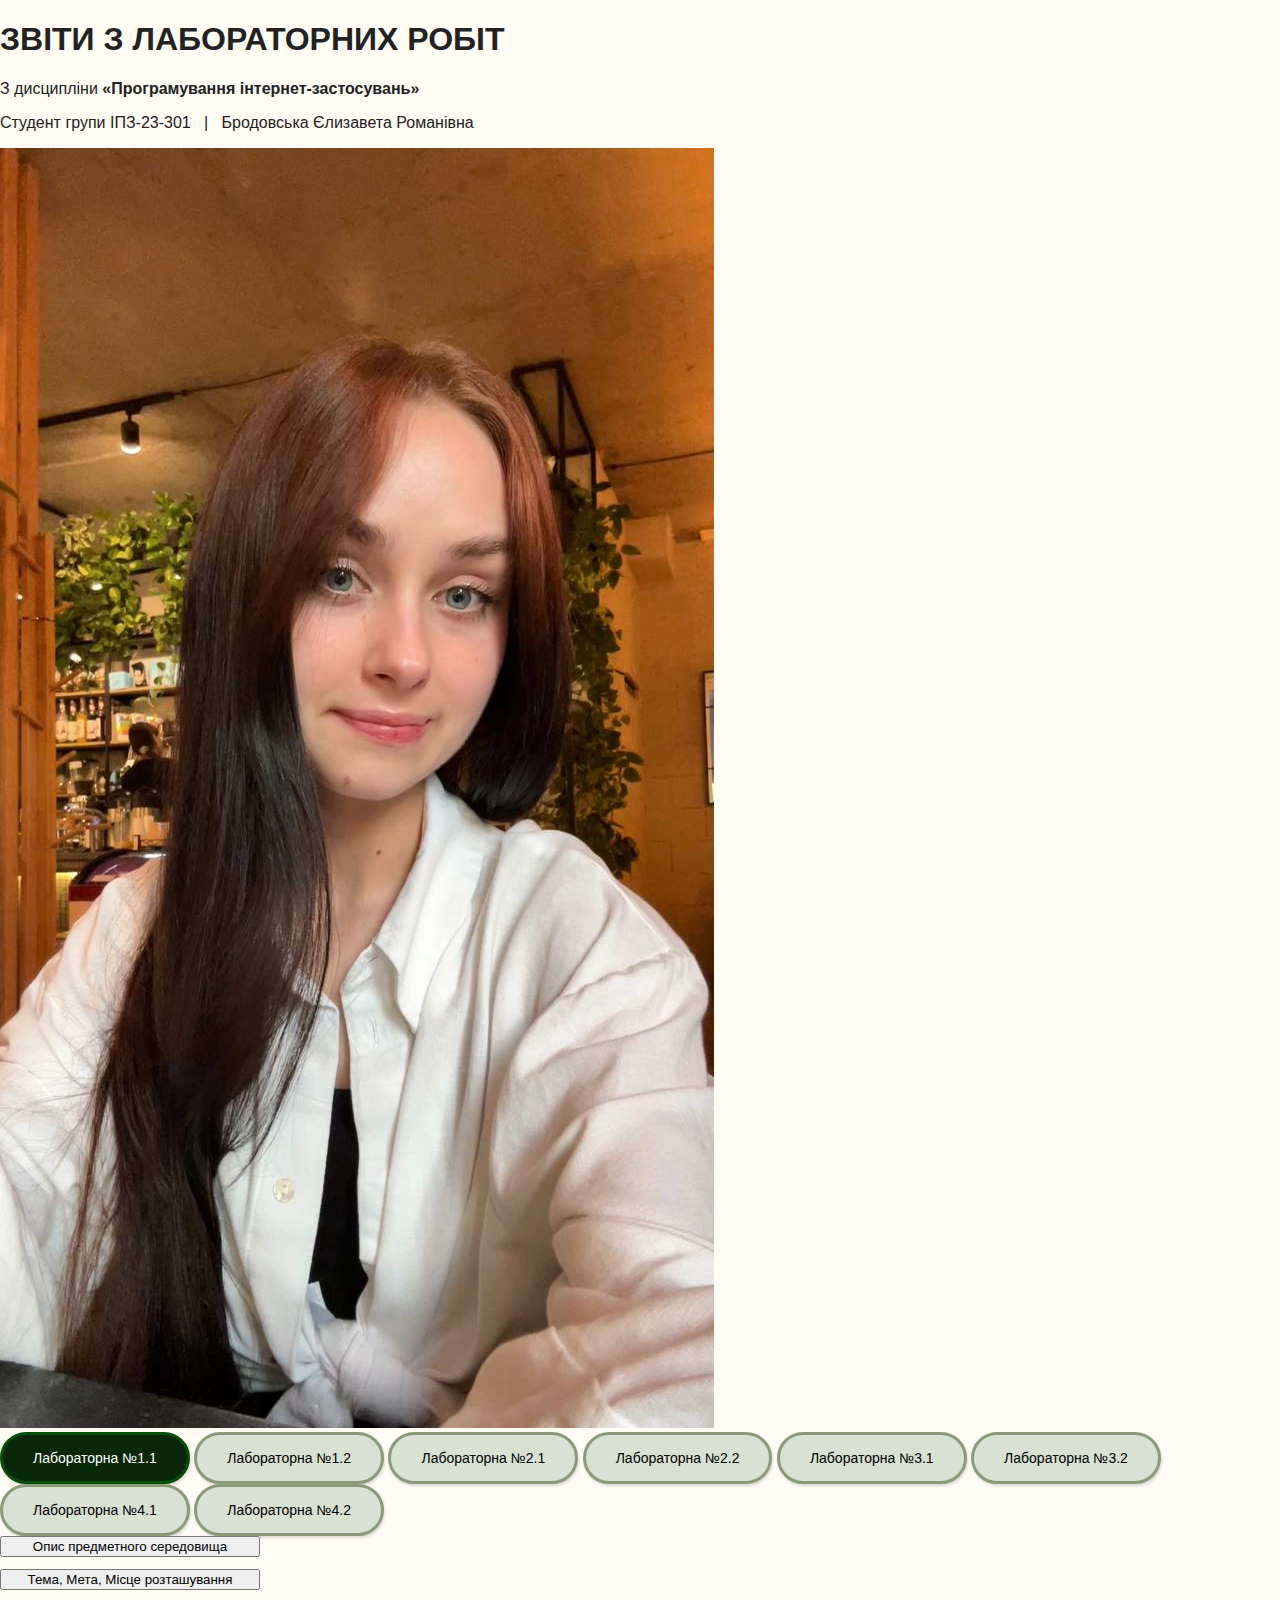
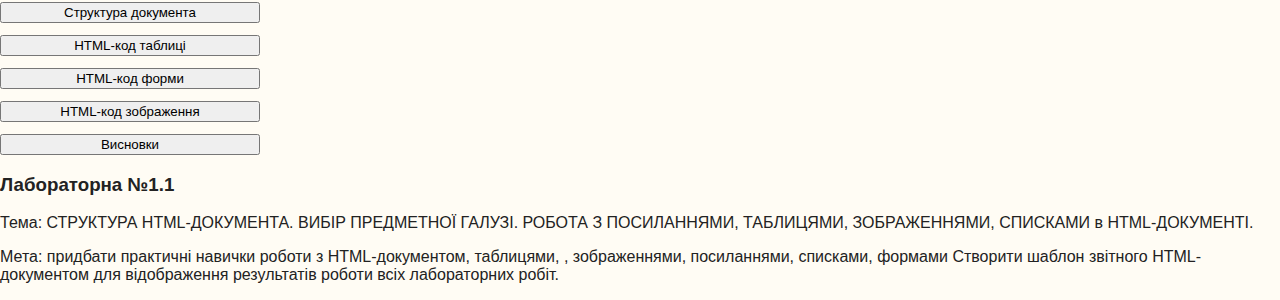
<file: index.html>
<!DOCTYPE html>
<html lang="uk">
<head>
  <meta charset="UTF-8">
  <meta name="viewport" content="width=device-width, initial-scale=1.0">
  <title>Звіти з лабораторних робіт</title>
  <link rel="stylesheet" href="style.css">
</head>
<body>

<header>
  <div class="header-content">
    <div class="title-block">
      <h1>ЗВІТИ З ЛАБОРАТОРНИХ РОБІТ</h1>
      <p>З дисципліни <strong>«Програмування інтернет-застосувань»</strong></p>
      <p>Студент групи ІПЗ-23-301 &nbsp; | &nbsp; Бродовська Єлизавета Романівна</p>
    </div>
    <div class="photo">
      <img src="images/photo.jpg" alt="Фото студента">
    </div>
  </div>
</header>

  <div class="lab-buttons">
    <button class="lab-btn active">Лабораторна №1.1</button>
    <button class="lab-btn">Лабораторна №1.2</button>
    <button class="lab-btn">Лабораторна №2.1</button>
    <button class="lab-btn">Лабораторна №2.2</button>
    <button class="lab-btn">Лабораторна №3.1</button>
    <button class="lab-btn">Лабораторна №3.2</button>
    <button class="lab-btn">Лабораторна №4.1</button>
    <button class="lab-btn">Лабораторна №4.2</button>
  </div>

  <main>
    <div class="sidebar">
      <button>Опис предметного середовища</button>
      <button>Тема, Мета, Місце розташування</button>
      <button>Структура документа</button>
      <button>HTML-код таблиці</button>
      <button>HTML-код форми</button>
      <button>HTML-код зображення</button>
      <button>Висновки</button>
    </div>

    <div class="content" id="output">
      <h3>Лабораторна №1.1</h3>
      <p>
Тема: СТРУКТУРА HTML-ДОКУМЕНТА. ВИБІР ПРЕДМЕТНОЇ ГАЛУЗІ.
РОБОТА З ПОСИЛАННЯМИ, ТАБЛИЦЯМИ, ЗОБРАЖЕННЯМИ, СПИСКАМИ в HTML-ДОКУМЕНТІ.
</p>
   <p>
Мета: придбати практичні навички роботи  з HTML-документом, таблицями, , зображеннями, посиланнями, списками, формами
Створити шаблон звітного HTML-документом для відображення результатів роботи всіх лабораторних робіт.</p>
    </div>
  </main>

  <script src="script.js"></script>
</body>
</html>
</file>
<file: style.css>
/* ===== БАЗА ===== */
body {
  font-family: "Segoe UI", sans-serif;
  margin: 0;
  background: #FFFCF4;
  color: #222;
}

/* ===== ШАПКА ===== */
.header {
  display: flex;
  justify-content: space-between;
  align-items: center;
  background: #092509;
  color: #ffffff;
  padding: 75px 75px;
}

.header-info h1 {
  margin-left: 650px;
  font-size: 28px;
  letter-spacing: 0.5px;
  text-align: center;
}

.header-info h3 {
  margin-left: 650px;
  font-weight: normal;
  font-size: 20px;
  flex: 1;
  text-align: center;
}

.header-info p {
  margin-left: 650px;
  font-size: 16px;
  opacity: 0.9;
  text-align: center;
}

.student-photo img {
  width: 175px;
  height: 175px;
  border-radius: 50%;
  border: 3px solid #ffffff;
  object-fit: cover;
  margin-left: 40px;
}

/* ===== КНОПКИ ЛАБОРАТОРНИХ ===== */
.lab-nav {
  display: flex;
  justify-content: center;
  background: #ffffff;
  padding: 15px 20px;
  gap: 15px;
}

.lab-btn {
  background: #d9e1d3;
  border: 3px solid #8b9b7a;
  border-radius: 30px;
  padding: 15px 30px;
  cursor: pointer;
  font-size: 14px;
  transition: 0.2s;
  box-shadow: 1px 2px 3px rgba(0, 0, 0, 0.15);
}

.lab-btn:hover {
  background: #cfdac7;
}

.lab-btn.active {
  background: #072707;
  color: #fff;
  border-color: #055005;
}

/* ===== ОСНОВНА ЧАСТИНА ===== */
.main-layout {
  display: flex;
  gap: 20px;
  padding: 20px 40px;
}

/* ===== МЕНЮ ЗЛІВА ===== */
.sidebar {
  width: 260px;
  display: flex;
  flex-direction: column;
  gap: 12px;
}

.side-btn {
  background: #d9e1d3;
  border: 2px solid #8b9b7a;
  border-radius: 20px;
  padding: 10px 25px;
  font-size: 14px;
  text-align: left;
  cursor: pointer;
  transition: 0.2s;
}

.side-btn:hover {
  background: #cfdac7;
}

.side-btn.active {
  background: #072707;
  color: #fff;
  border-color: #055005;
}

/* ===== ОБЛАСТЬ ВИВЕДЕННЯ ===== */
.main-area {
  flex: 1;
  background: #e5e7de;
  border-radius: 20px;
  box-shadow: 4px 5px 6px rgba(0, 0, 0, 0.15);
  padding: 25px;
  overflow-y: auto;
  min-height: 400px;
  font-size: 16px;
   line-height: 1.6;
}

.main-area table {
  width: 50%;
  border-collapse: collapse;
  margin-top: 15px;
  font-size: 17px;
}

.main-area th,
.main-area td {
  border: 1px solid #144d2b;
  padding: 8px 12px;
  text-align: center;
}

.main-area th {
  background-color: #cfdac7;
  font-weight: bold;
}

.main-area img {
  display: block;
  width: 250px;
  height: 250px;
  margin: 15px;
  border-radius: 10px;
  box-shadow: 2px 3px 6px rgba(0, 0, 0, 0.2);
}


.placeholder {
  color: #6c6c6c;
  text-align: center;
  margin-top: 200px;
}

.codes {
  display: block;
  font-family: monospace;
  font-size: 14px;
  unicode-bidi: isolate;
  white-space: pre;
  margin-block: 1em 1em;
  margin-inline: 0px;
}

/* Відступи для вкладених кнопок */
.indent-1 {
  margin-left: 20px;
}

.indent-2 {
  margin-left: 40px;
}

.indent-3 {
  margin-left: 60px;
}

#text_example {
  font-family: 'Poppins', sans-serif;
  color: #AF1FCC;
  background-color: #e5e7de;
  font-size: 20px;
  text-shadow: 2px 2px 6px rgba(175, 31, 204, 0.4);
  margin: 10px 0;
}
</file>
